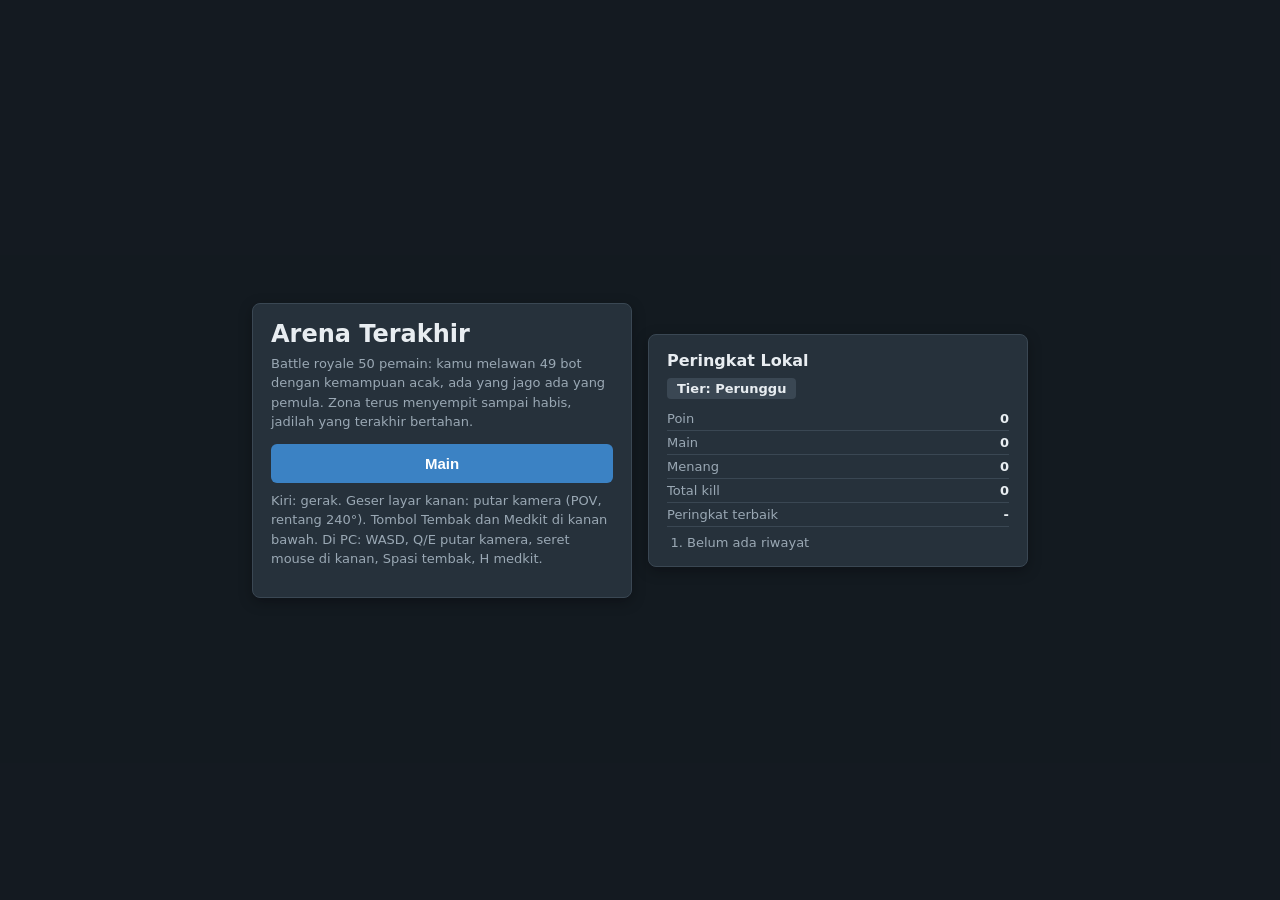
<file: www/index.html>
<!DOCTYPE html>
<html lang="id"><head><meta charset="utf-8">
<meta name="viewport" content="width=device-width,initial-scale=1,maximum-scale=1,user-scalable=no,viewport-fit=cover">
<title>Arena Terakhir</title>
<link rel="stylesheet" href="assets/style.css">
<script>window.onerror=function(m,s,l){var d=document.createElement('div');d.style.cssText='position:fixed;left:0;right:0;bottom:0;background:#7a2b27;color:#fff;font:12px monospace;padding:6px;z-index:99';d.textContent='Error: '+m+' ('+String(s||'').split('/').pop()+':'+l+')';(document.body||document.documentElement).appendChild(d)}</script>
</head>
<body data-page="menu" data-root="">
<div class="scr on">
  <div class="card">
    <h1>Arena Terakhir</h1>
    <p>Battle royale 50 pemain: kamu melawan 49 bot dengan kemampuan acak, ada yang jago ada yang pemula. Zona terus menyempit sampai habis, jadilah yang terakhir bertahan.</p>
    <button class="btn" id="play">Main</button>
    <div class="how">Kiri: gerak. Geser layar kanan: putar kamera (POV, rentang 240°). Tombol Tembak dan Medkit di kanan bawah. Di PC: WASD, Q/E putar kamera, seret mouse di kanan, Spasi tembak, H medkit.</div>
  </div>
  <div class="card">
    <h2>Peringkat Lokal</h2>
    <div id="tier">-</div>
    <div id="stats"></div>
    <ol id="top"></ol>
  </div>
</div>
<div id="rot">Putar HP ke mode landscape (miring) untuk bermain.</div>
<script src="backend/config.js"></script>
<script src="backend/script.js"></script>
<script src="backend/proxy.js"></script>
<script src="backend/app.js"></script>
<script src="backend/menu.js"></script>
<script src="backend/index.js"></script>
</body></html>
</file>
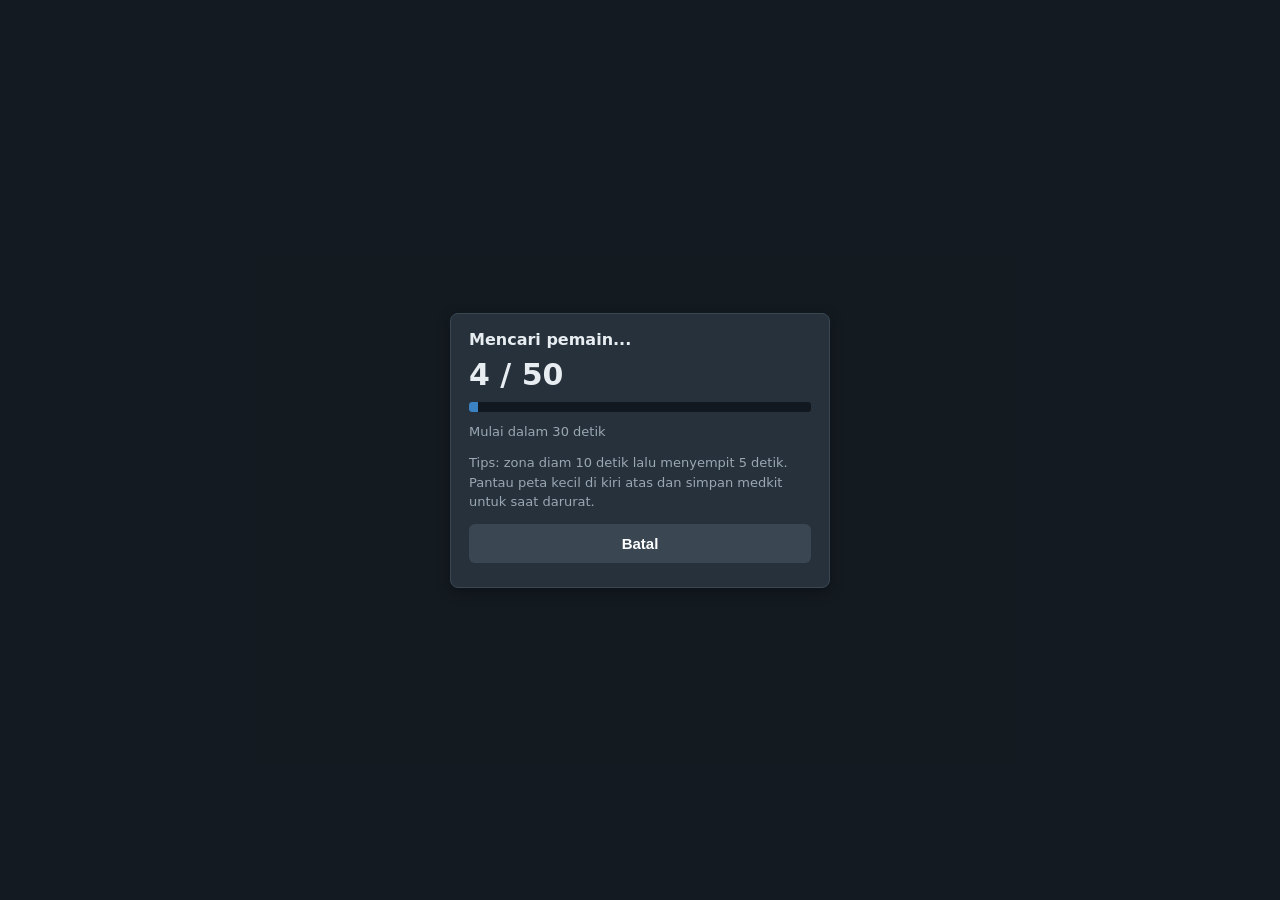
<file: www/in-game/index.html>
<!DOCTYPE html>
<html lang="id"><head><meta charset="utf-8">
<meta name="viewport" content="width=device-width,initial-scale=1,maximum-scale=1,user-scalable=no,viewport-fit=cover">
<title>Arena Terakhir</title>
<link rel="stylesheet" href="../assets/style.css">
<script>window.onerror=function(m,s,l){var d=document.createElement('div');d.style.cssText='position:fixed;left:0;right:0;bottom:0;background:#7a2b27;color:#fff;font:12px monospace;padding:6px;z-index:99';d.textContent='Error: '+m+' ('+String(s||'').split('/').pop()+':'+l+')';(document.body||document.documentElement).appendChild(d)}</script>
</head>
<body data-page="game" data-root="../">
<canvas id="c"></canvas>
<div id="flash"></div>
<div id="cross"></div>
<div id="hud">
  <div class="top">
    <div class="pill"><div>HP <b id="hpn">200</b> / 200</div><div id="hpw"><div id="hpb"></div></div></div>
    <div class="pill" id="zt">Zona</div>
    <div class="pill">Hidup <b id="al">50</b> · Kill <b id="kl">0</b> <button id="ex" class="pill" style="padding:2px 8px">Menu</button></div>
  </div>
  <canvas id="mm" width="112" height="112"></canvas>
  <div id="cdw"><div>Pertandingan dimulai dalam</div><div id="cdn">5</div></div>
  <div id="toast"></div>
  <div id="hint">Kiri: gerak · Geser kanan: putar kamera · Tombol Tembak &amp; Medkit di kanan bawah</div>
</div>
<div class="pad" id="padL"></div><div class="pad" id="padR"></div>
<div class="base" id="bL"><div class="knob" id="kL"></div></div>
<button id="kitB"><i id="kitF"></i><b>Medkit</b><span id="kitN">2</span></button>
<button id="fireB">TEMBAK</button>
<div class="scr on" id="load">
  <div class="card"><h2>Memuat game...</h2><p id="lm">Memuat Three.js</p><button class="btn" id="retry" style="display:none">Coba lagi</button></div>
</div>
<div id="rot">Putar HP ke mode landscape (miring) untuk bermain.</div>
<script src="../backend/config.js"></script>
<script src="../backend/script.js"></script>
<script src="../backend/proxy.js"></script>
<script src="../backend/app.js"></script>
<script src="../backend/world.js"></script>
<script src="../backend/zone.js"></script>
<script src="../backend/entities.js"></script>
<script src="../backend/input.js"></script>
<script src="../backend/game.js"></script>
<script src="../backend/index.js"></script>
</body></html>
</file>
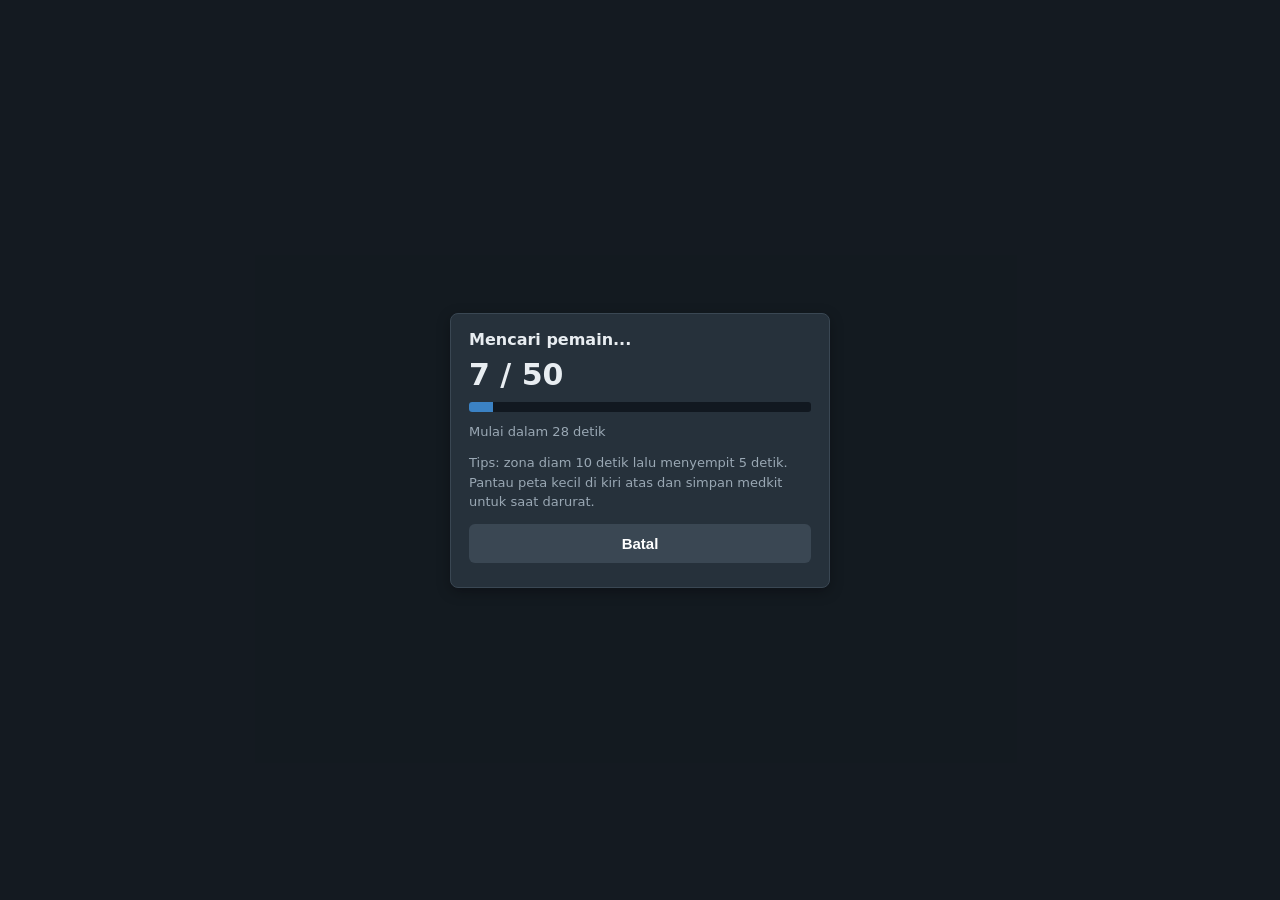
<file: www/lobby/index.html>
<!DOCTYPE html>
<html lang="id"><head><meta charset="utf-8">
<meta name="viewport" content="width=device-width,initial-scale=1,maximum-scale=1,user-scalable=no,viewport-fit=cover">
<title>Arena Terakhir</title>
<link rel="stylesheet" href="../assets/style.css">
<script>window.onerror=function(m,s,l){var d=document.createElement('div');d.style.cssText='position:fixed;left:0;right:0;bottom:0;background:#7a2b27;color:#fff;font:12px monospace;padding:6px;z-index:99';d.textContent='Error: '+m+' ('+String(s||'').split('/').pop()+':'+l+')';(document.body||document.documentElement).appendChild(d)}</script>
</head>
<body data-page="lobby" data-root="../">
<div class="scr on">
  <div class="card">
    <h2>Mencari pemain...</h2>
    <div id="lc">1 / 50</div>
    <div class="bar"><div id="lb"></div></div>
    <p id="lt">Mulai dalam 30 detik</p>
    <p>Tips: zona diam 10 detik lalu menyempit 5 detik. Pantau peta kecil di kiri atas dan simpan medkit untuk saat darurat.</p>
    <button class="btn alt" id="cancel">Batal</button>
  </div>
</div>
<div id="rot">Putar HP ke mode landscape (miring) untuk bermain.</div>
<script src="../backend/config.js"></script>
<script src="../backend/script.js"></script>
<script src="../backend/proxy.js"></script>
<script src="../backend/app.js"></script>
<script src="../backend/lobby.js"></script>
<script src="../backend/index.js"></script>
</body></html>
</file>
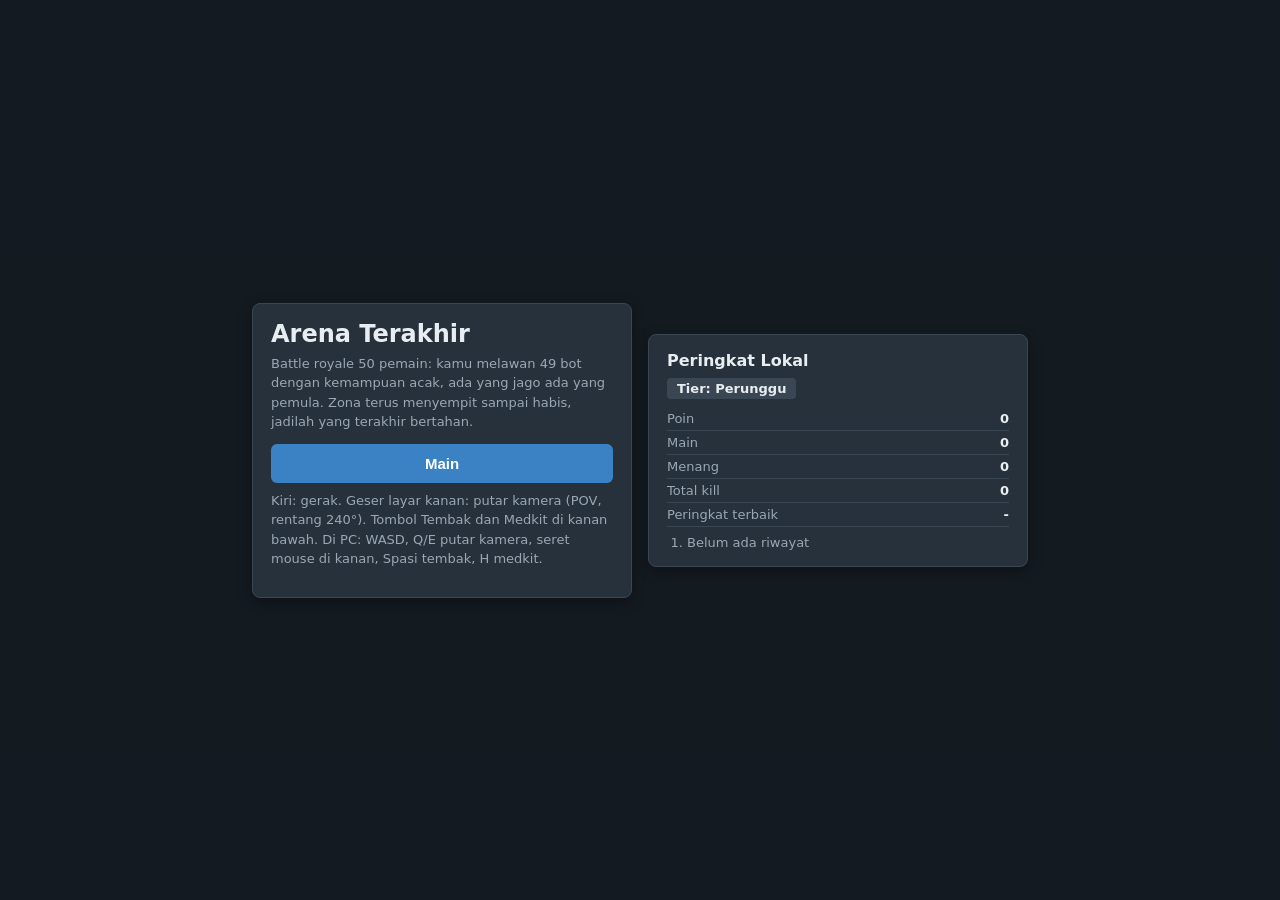
<file: www/score/index.html>
<!DOCTYPE html>
<html lang="id"><head><meta charset="utf-8">
<meta name="viewport" content="width=device-width,initial-scale=1,maximum-scale=1,user-scalable=no,viewport-fit=cover">
<title>Arena Terakhir</title>
<link rel="stylesheet" href="../assets/style.css">
<script>window.onerror=function(m,s,l){var d=document.createElement('div');d.style.cssText='position:fixed;left:0;right:0;bottom:0;background:#7a2b27;color:#fff;font:12px monospace;padding:6px;z-index:99';d.textContent='Error: '+m+' ('+String(s||'').split('/').pop()+':'+l+')';(document.body||document.documentElement).appendChild(d)}</script>
</head>
<body data-page="score" data-root="../">
<div class="scr on">
  <div class="card" id="sc">
    <h1 id="st">Hasil</h1>
    <p id="sp"></p>
    <div id="ss"></div>
    <button class="btn" id="again" style="margin-top:12px">Main Lagi</button>
    <button class="btn alt" id="tomenu">Menu</button>
  </div>
</div>
<div id="rot">Putar HP ke mode landscape (miring) untuk bermain.</div>
<script src="../backend/config.js"></script>
<script src="../backend/script.js"></script>
<script src="../backend/proxy.js"></script>
<script src="../backend/app.js"></script>
<script src="../backend/score.js"></script>
<script src="../backend/index.js"></script>
</body></html>
</file>
<file: www/assets/style.css>
:root{--bg:#1c242c;--card:#26313b;--line:#3a4753;--txt:#e8edf1;--mut:#9aa8b4;--acc:#3b82c4;--red:#c0504a;--grn:#4f9d69}
*{box-sizing:border-box;-webkit-tap-highlight-color:transparent;user-select:none;-webkit-user-select:none}
html,body{margin:0;height:100%;overflow:hidden;overscroll-behavior:none;background:var(--bg);color:var(--txt);font-family:system-ui,-apple-system,"Segoe UI",Roboto,sans-serif;touch-action:none}
#c{position:fixed;inset:0;width:100%;height:100%;display:block}
.scr{position:fixed;inset:0;display:none;align-items:center;justify-content:center;gap:16px;padding:12px;background:rgba(20,26,32,.94);z-index:8}
.scr.on{display:flex}
.card{background:var(--card);border:1px solid var(--line);border-radius:8px;padding:16px 18px;box-shadow:0 4px 14px rgba(0,0,0,.3);max-width:380px;width:100%;max-height:92vh;overflow:auto}
.card.win{border-top:4px solid var(--grn)}.card.lose{border-top:4px solid var(--red)}
h1{margin:0 0 6px;font-size:24px}h2{margin:0 0 8px;font-size:16px}
p,.how{margin:0 0 12px;color:var(--mut);font-size:13px;line-height:1.5}
.btn{display:block;width:100%;padding:11px;border:0;border-radius:6px;background:var(--acc);color:#fff;font-size:15px;font-weight:600;margin-bottom:8px}
.btn.alt{background:#3a4753}.btn:active{transform:scale(.98)}
.row{display:flex;justify-content:space-between;font-size:13px;padding:4px 0;border-bottom:1px solid var(--line)}
.row b{color:var(--txt)}.row span{color:var(--mut)}
ol{margin:8px 0 0;padding-left:20px;font-size:13px;color:var(--mut)}
#tier{display:inline-block;padding:3px 10px;border-radius:4px;background:#3a4753;font-size:13px;font-weight:600;margin-bottom:8px}
.bar{height:10px;background:#111820;border-radius:3px;overflow:hidden;margin:10px 0}
#lb{height:100%;width:0;background:var(--acc)}
#lc{font-size:30px;font-weight:700;margin:6px 0}
#hud{position:fixed;inset:0;pointer-events:none;z-index:2}
.top{position:absolute;top:calc(8px + env(safe-area-inset-top));left:calc(12px + env(safe-area-inset-left));right:calc(12px + env(safe-area-inset-right));display:flex;justify-content:space-between;align-items:flex-start;gap:10px}
.pill{background:rgba(28,36,44,.82);border:1px solid var(--line);border-radius:6px;padding:6px 10px;font-size:13px;color:var(--txt)}
#hpw{width:190px;height:10px;background:#111;border-radius:3px;overflow:hidden;margin-top:4px}
#hpb{height:100%;width:100%;background:var(--grn);transition:width .15s}
#zt{text-align:center}#zt.bad{color:#e0877f;font-weight:700}
#ex{pointer-events:auto;margin-left:6px;font:inherit}
#mm{position:absolute;left:calc(12px + env(safe-area-inset-left));top:calc(64px + env(safe-area-inset-top));width:112px;height:112px}
#toast{position:absolute;top:60px;left:50%;transform:translateX(-50%);font-size:13px;background:rgba(28,36,44,.85);border-radius:6px;padding:6px 12px;opacity:0;transition:opacity .25s;white-space:nowrap}
#hint{position:absolute;bottom:8px;left:50%;transform:translateX(-50%);font-size:12px;color:rgba(255,255,255,.75);background:rgba(28,36,44,.6);padding:4px 10px;border-radius:4px;white-space:nowrap}
#cdw{position:absolute;left:0;right:0;top:22%;text-align:center;font-size:15px;text-shadow:0 1px 4px #000}
#cdn{font-size:72px;font-weight:700;line-height:1}
#cross{position:fixed;left:50%;top:50%;width:22px;height:22px;margin:-11px 0 0 -11px;border:2px solid rgba(255,255,255,.8);border-radius:50%;pointer-events:none;z-index:2}
#cross::after{content:"";position:absolute;left:8px;top:8px;width:2px;height:2px;background:#fff}
#flash{position:fixed;inset:0;background:rgba(192,80,74,.35);opacity:0;pointer-events:none;transition:opacity .25s;z-index:1}
.pad{position:fixed;top:0;bottom:0;z-index:3}#padL{left:0;width:42%}#padR{right:0;width:58%}
.base{position:fixed;width:100px;height:100px;margin:-50px 0 0 -50px;border-radius:50%;border:2px solid rgba(255,255,255,.35);background:rgba(255,255,255,.08);display:none;pointer-events:none;z-index:4}
.knob{position:absolute;left:50%;top:50%;width:44px;height:44px;margin:-22px 0 0 -22px;border-radius:50%;background:rgba(255,255,255,.5)}
#fireB,#kitB{position:fixed;z-index:6;border:2px solid rgba(255,255,255,.4);color:#fff;font-weight:700;touch-action:none}
#fireB{right:calc(26px + env(safe-area-inset-right));bottom:calc(24px + env(safe-area-inset-bottom));width:96px;height:96px;border-radius:14px;background:rgba(192,80,74,.88);font-size:15px}
#kitB{right:calc(140px + env(safe-area-inset-right));bottom:calc(30px + env(safe-area-inset-bottom));width:70px;height:70px;border-radius:10px;background:rgba(79,157,105,.88);font-size:11px;overflow:hidden;display:flex;flex-direction:column;align-items:center;justify-content:center}
#kitF{position:absolute;left:0;bottom:0;width:100%;height:0;background:rgba(255,255,255,.35)}
#kitB b,#kitB span{position:relative}#kitN{font-size:20px}
#rot{position:fixed;inset:0;background:var(--bg);display:none;align-items:center;justify-content:center;text-align:center;padding:30px;z-index:20;color:var(--mut)}
@media (orientation:portrait){#rot{display:flex}}
</file>
